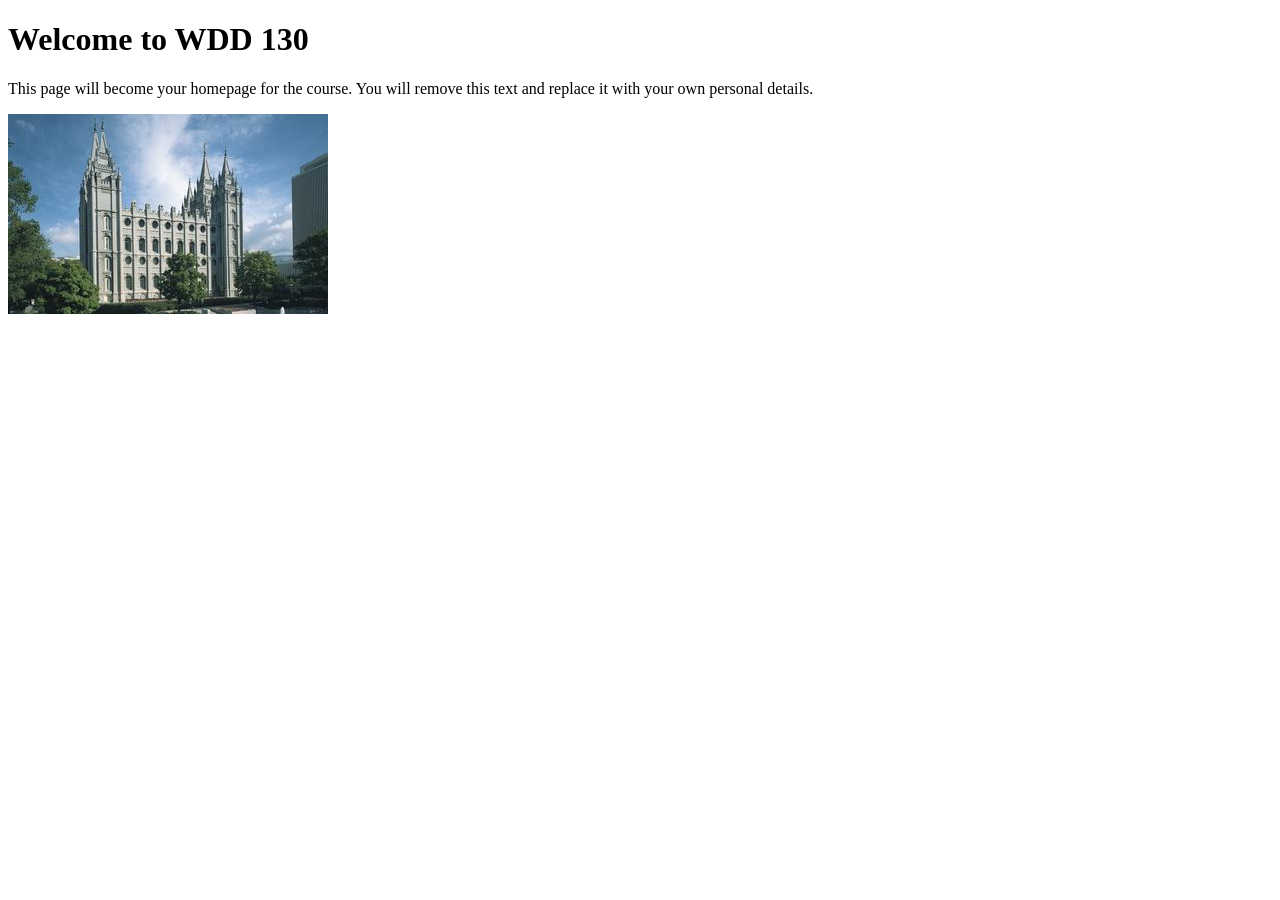
<file: wdd130-main/index.html>
<!DOCTYPE html>
<html lang="en">

<head>
    <meta charset="UTF-8">
    <meta name="viewport" content="width=device-width, initial-scale=1.0">
    <title>WDD 130 | Personal Homepage</title>
</head>

<body>
    <h1>Welcome to WDD 130</h1>
    <p>This page will become your homepage for the course. You will remove this text and replace it with your own personal details.</p>

    <img src="images/salt-lake-temple.jpg" alt="The Salt Lake Temple.">
</body>

</html>
</file>
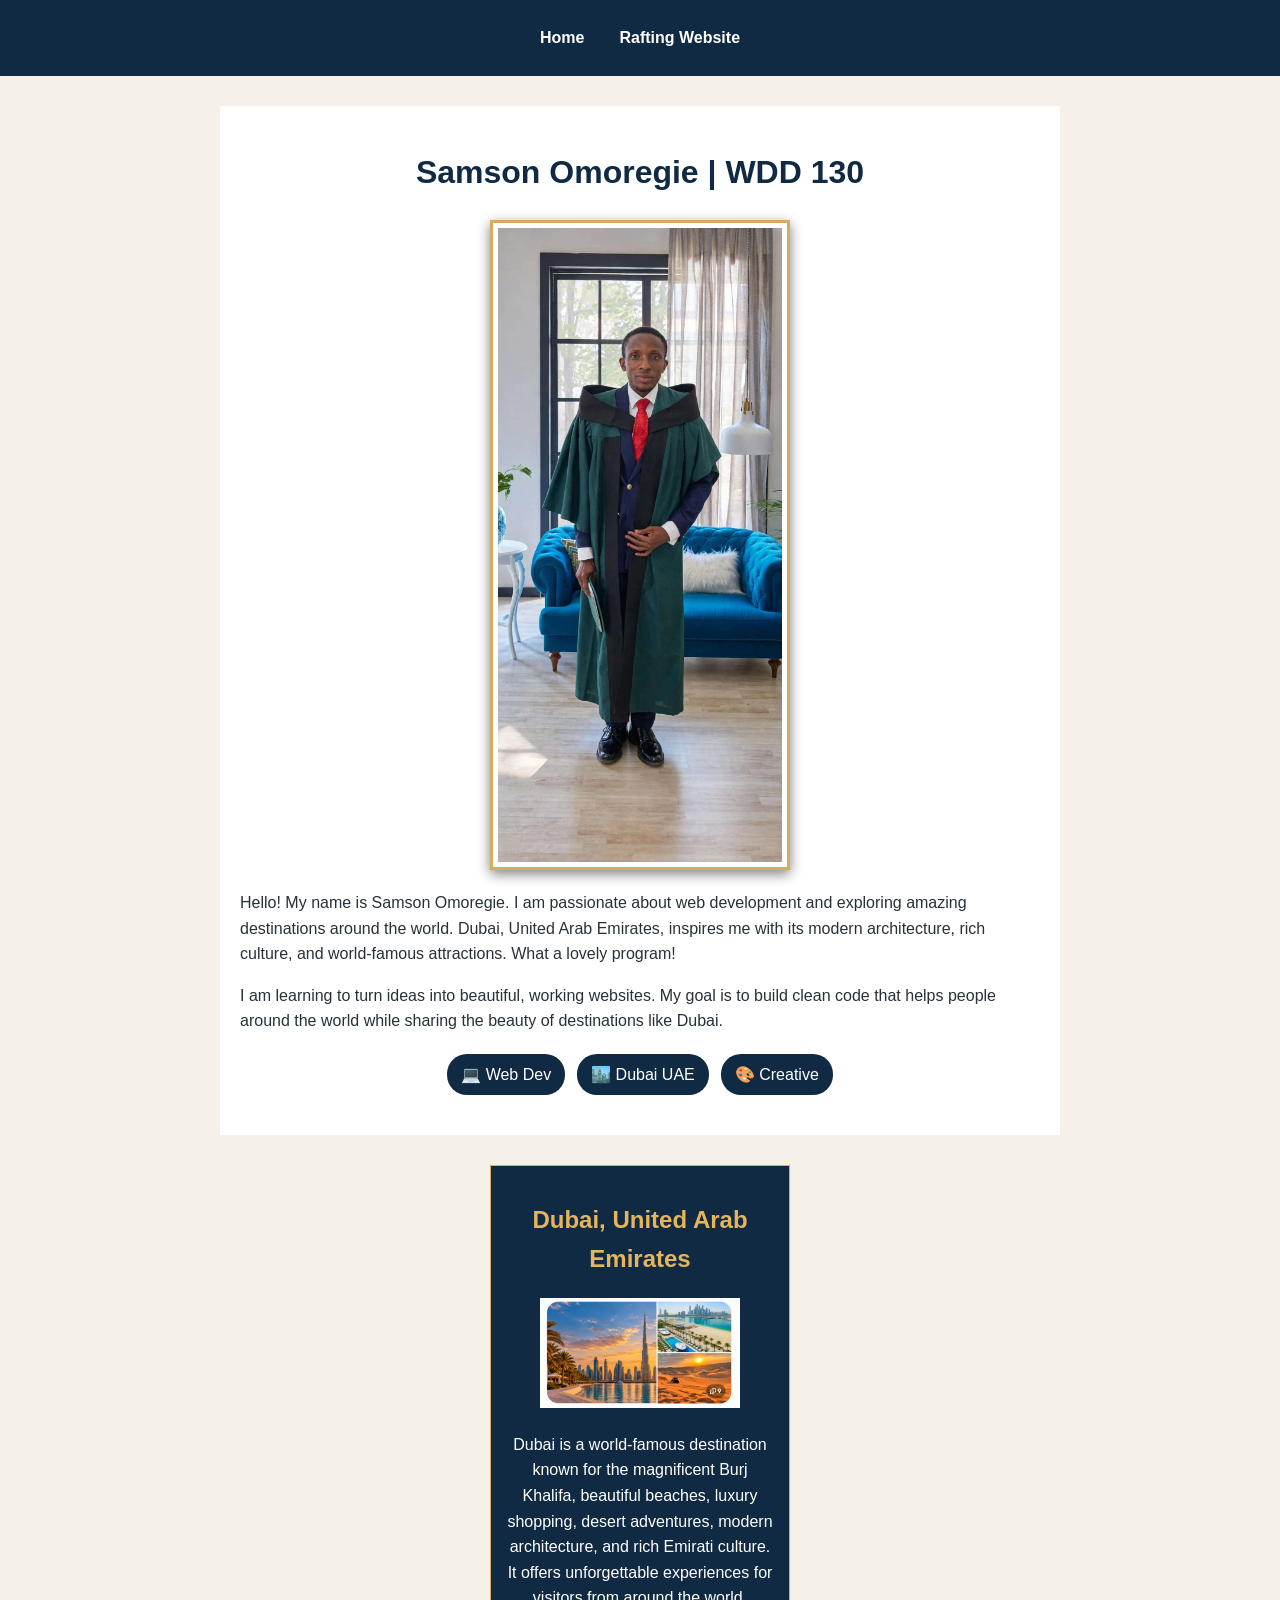
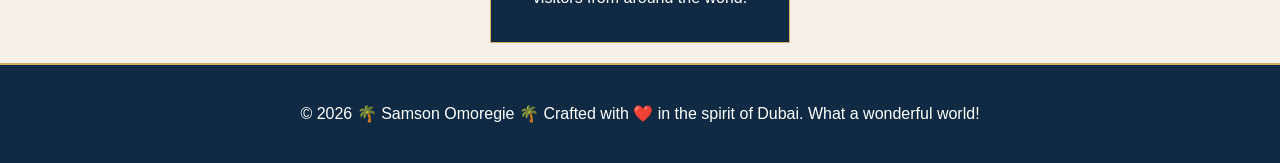
<file: wdd130-main/index1.html>
<!DOCTYPE html>
<html lang="en-US">
<head>
    <meta charset="utf-8">
    <meta name="viewport" content="width=device-width, initial-scale=1.0">
    <title>Samson Omoregie | WDD 130 - The Dubai Code Explorer</title>
    <meta name="description" content="Samson Omoregie's WDD 130 home page, exploring Dubai, United Arab Emirates, its beautiful attractions, rich culture, and modern lifestyle.">
    <meta name="author" content="Samson Omoregie">
    <link rel="stylesheet" href="styles/styles.css">
</head>

<body>
    <header>
         <nav>
            <a href="#">Home</a>
            <a href="wwr">Rafting Website</a>
         </nav>
    </header>

    <main>
        <h1>Samson Omoregie | WDD 130</h1>

        <img src="images/profile.jpg"
             alt="Hello, my name is Samson Omoregie"
             width="200">

        <p>Hello! My name is Samson Omoregie. I am passionate about web development and exploring amazing destinations around the world. Dubai, United Arab Emirates, inspires me with its modern architecture, rich culture, and world-famous attractions. What a lovely program!</p>

        <p>I am learning to turn ideas into beautiful, working websites. My goal is to build clean code that helps people around the world while sharing the beauty of destinations like Dubai.</p>

        <div class="tags">
            <span>💻 Web Dev</span>
            <span>🏙️ Dubai UAE</span>
            <span>🎨 Creative</span>
        </div>
    </main>

    <aside>
        <h2>Dubai, United Arab Emirates</h2>

        <img src="images/dubai.jpg"
             alt="Beautiful view of Dubai, United Arab Emirates">

        <p>Dubai is a world-famous destination known for the magnificent Burj Khalifa, beautiful beaches, luxury shopping, desert adventures, modern architecture, and rich Emirati culture. It offers unforgettable experiences for visitors from around the world.</p>
    </aside>

    <footer>
        <p>© 2026 🌴 Samson Omoregie 🌴 Crafted with ❤️ in the spirit of Dubai. What a wonderful world!</p>
    </footer>
</body>
</html>
</file>
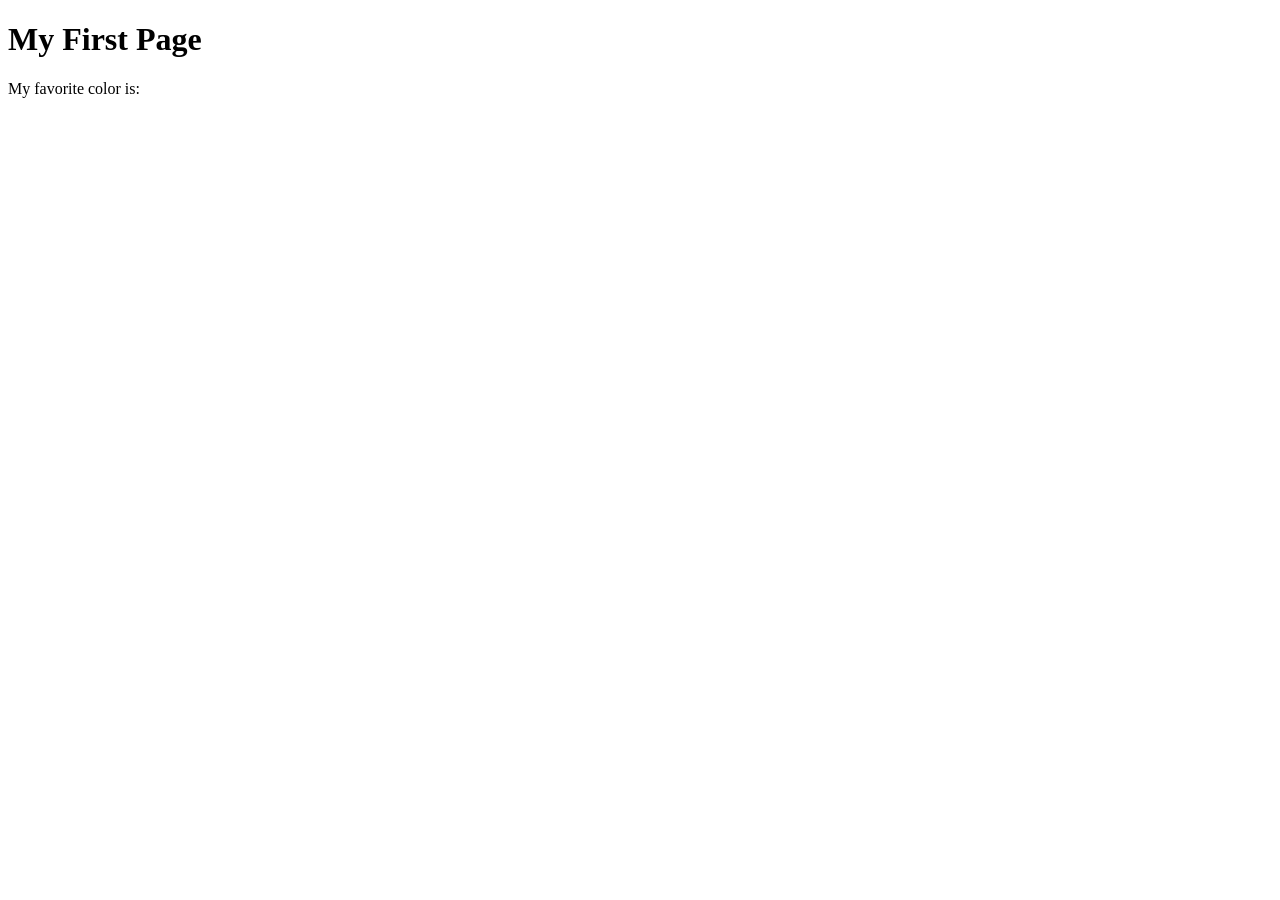
<file: wdd130-main/week01/first-page.html>
<!DOCTYPE html>
<html lang="en">

<head>
    <meta charset="UTF-8">
    <meta name="viewport" content="width=device-width, initial-scale=1.0">
    <title>My First Page</title>
</head>

<body>
    <h1>My First Page</h1>
    <p>My favorite color is: </p>
</body>

</html>
</file>
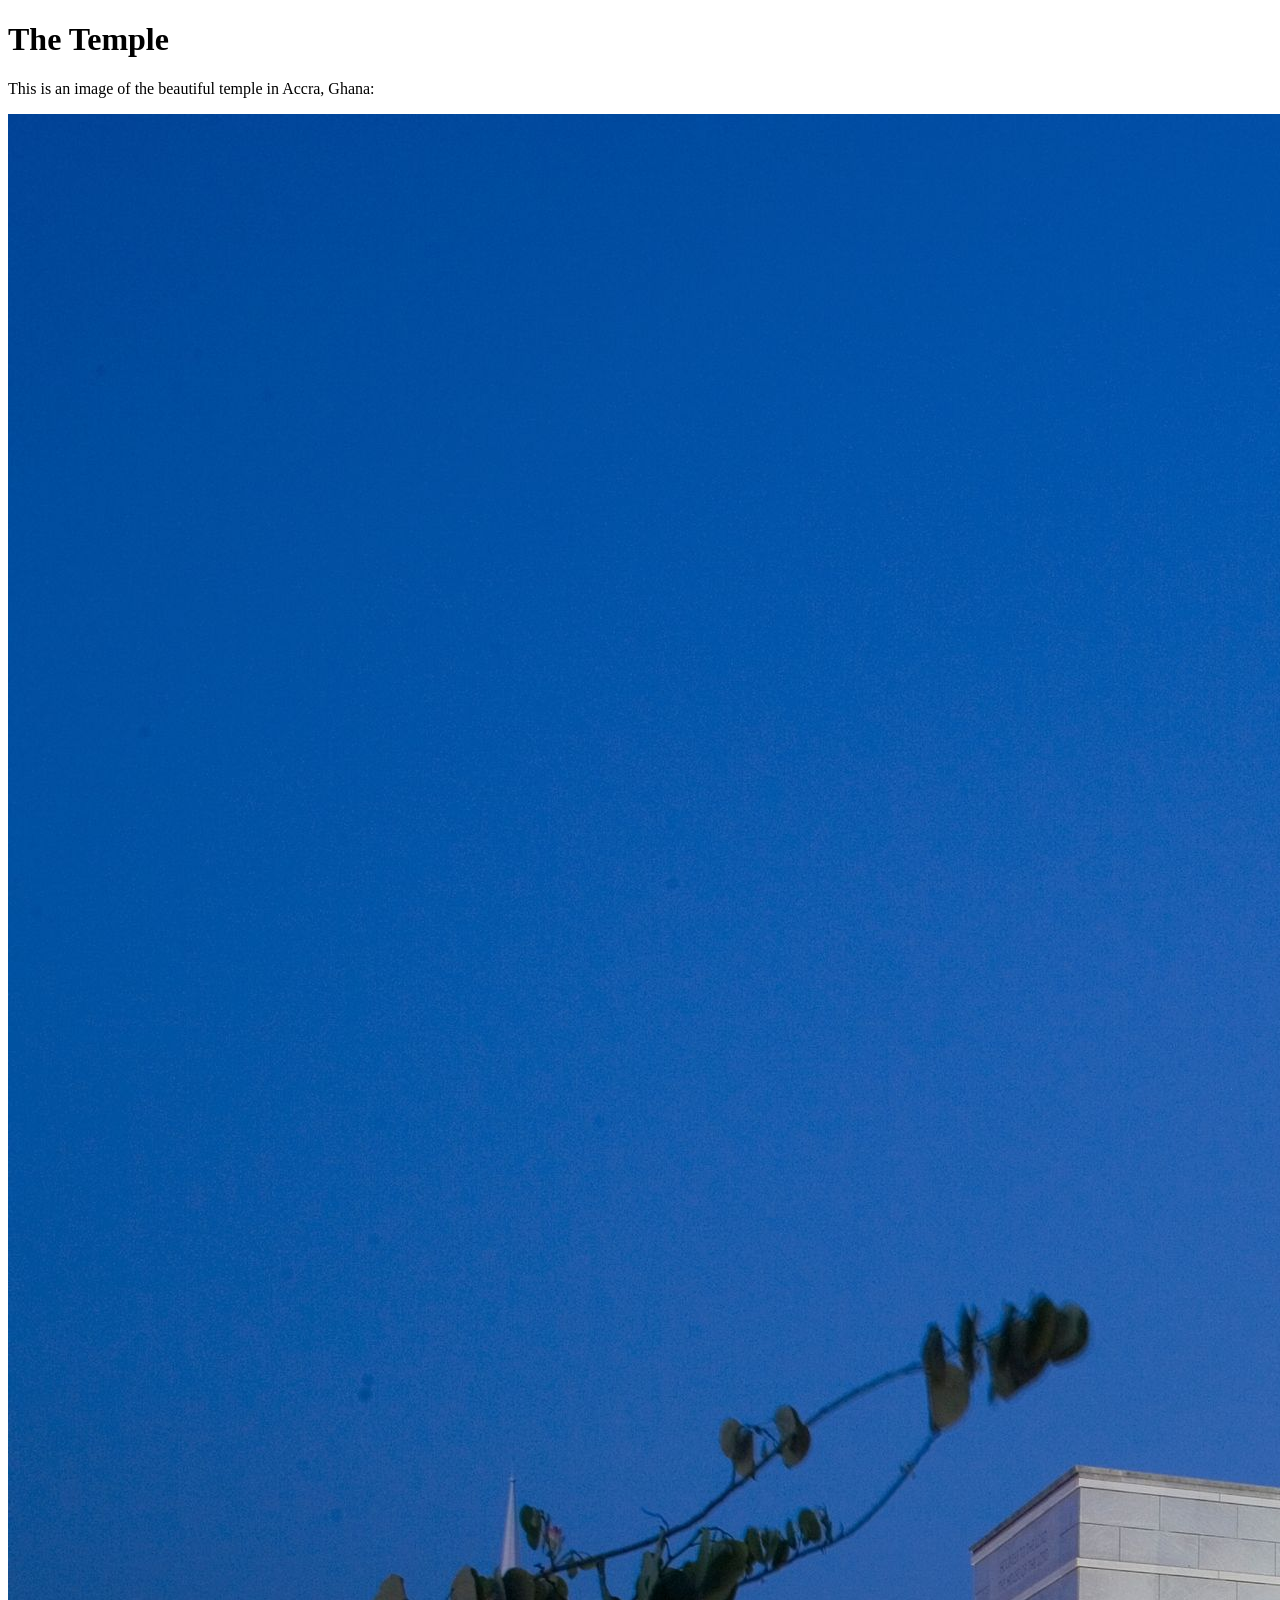
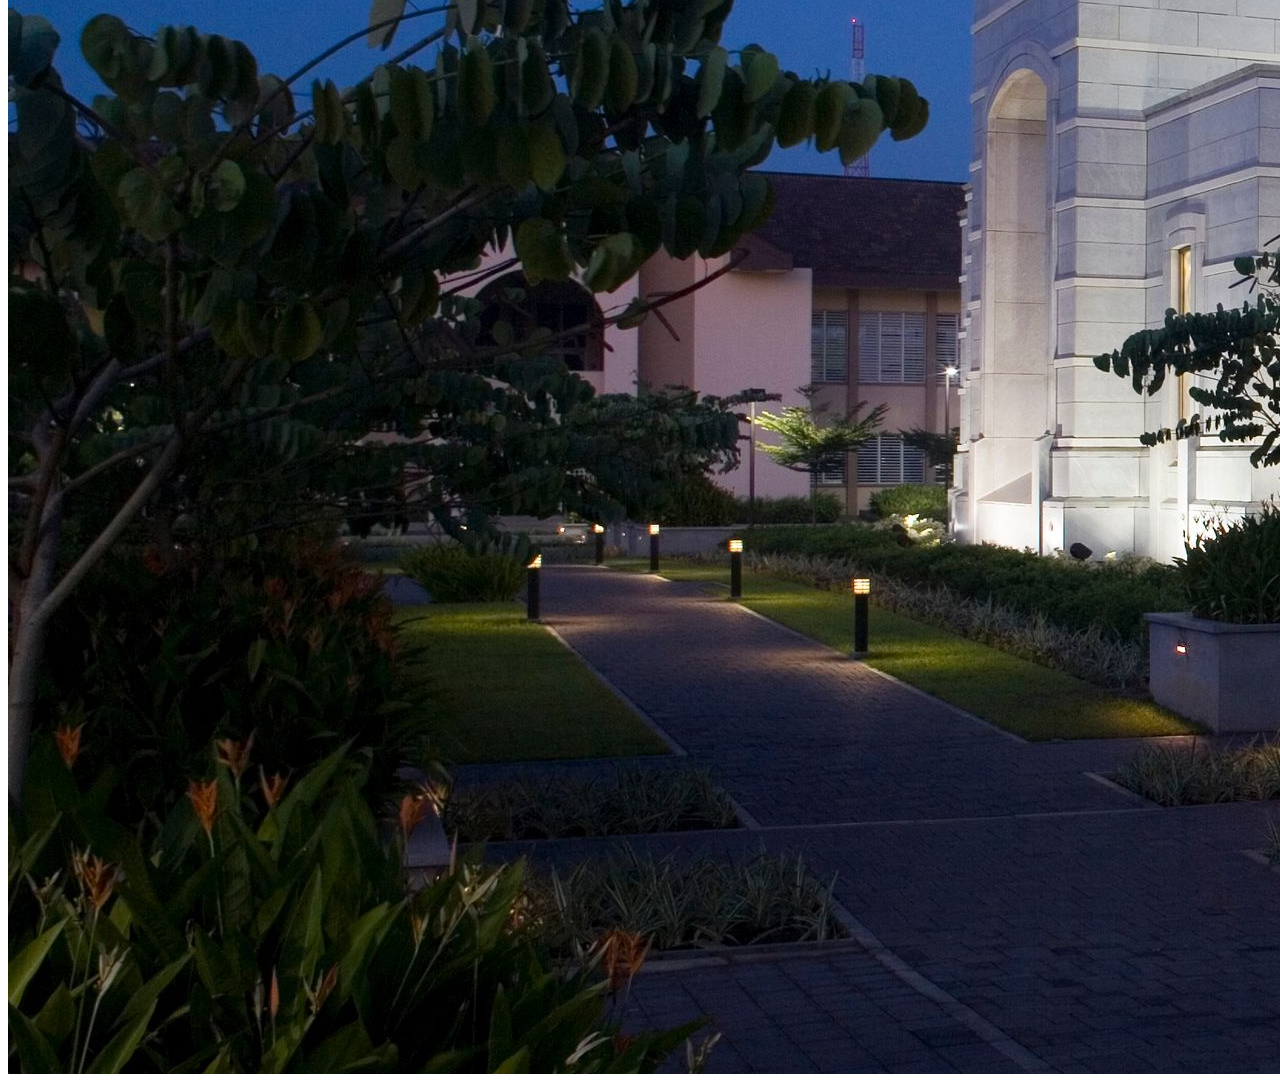
<file: wdd130-main/week01/images.html>
<!DOCTYPE html>
<html lang="en">

<head>
    <meta charset="UTF-8">
    <meta name="viewport" content="width=device-width, initial-scale=1.0">
    <title>Temple Image</title>
</head>

<body>
    <h1>The Temple</h1>
    <p>This is an image of the beautiful temple in Accra, Ghana:</p>
    <img src="images/temple-large.jpeg" alt="The Accra Ghana Temple">

</body>

</html>
</file>
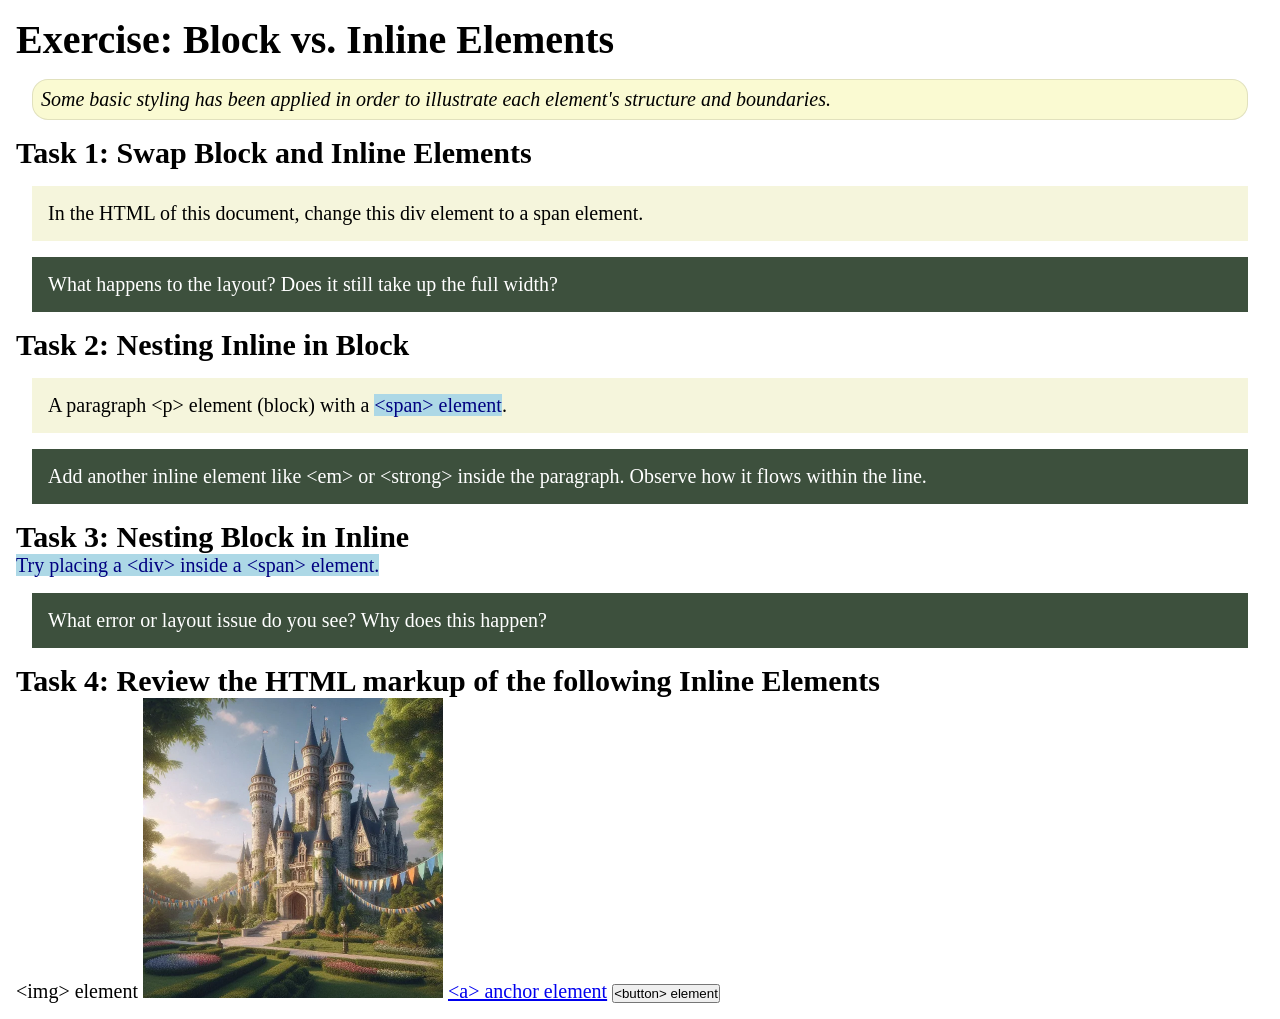
<file: wdd130-main/week02/block-vs-inline.html>
<!DOCTYPE html>
<html lang="en">

<head>
    <meta charset="UTF-8">
    <meta name="viewport" content="width=device-width, initial-scale=1.0">
    <title>Exercise: Block vs. Inline Elements</title>
    <link rel="stylesheet" href="styles/block-vs-inline.css">
</head>

<body>
    <main>
        <h1>Exercise: Block vs. Inline Elements</h1>
        <p class="note">Some basic styling has been applied in order to illustrate each element's structure and boundaries.</p>

        <h2>Task 1: Swap Block and Inline Elements</h2>
        <div>In the HTML of this document, change this div element to a span element.</div>

        <p class="question">What happens to the layout? Does it still take up the full width?</p>

        <h2>Task 2: Nesting Inline in Block</h2>
        <p>A paragraph &lt;p&gt; element (block) with a <span>&lt;span&gt; element</span>.</p>
        <p class="question">Add another inline element like &lt;em&gt; or &lt;strong&gt; inside the paragraph. Observe how it flows within the line.</p>

        <h2>Task 3: Nesting Block in Inline</h2>
        <span>Try placing a &lt;div&gt; inside a &lt;span&gt; element.</span>
        <p class="question">What error or layout issue do you see? Why does this happen?</p>

        <h2>Task 4: Review the HTML markup of the following Inline Elements</h2>
        &lt;img&gt; element
        <img src="images/castle.webp" alt="placeholder image (images are inline)" width="300" height="300">
        <a href="https://churchofjesuschrist.org">&lt;a&gt; anchor element</a>
        <button type="button">&lt;button&gt; element</button>
    </main>
</body>

</html>
</file>
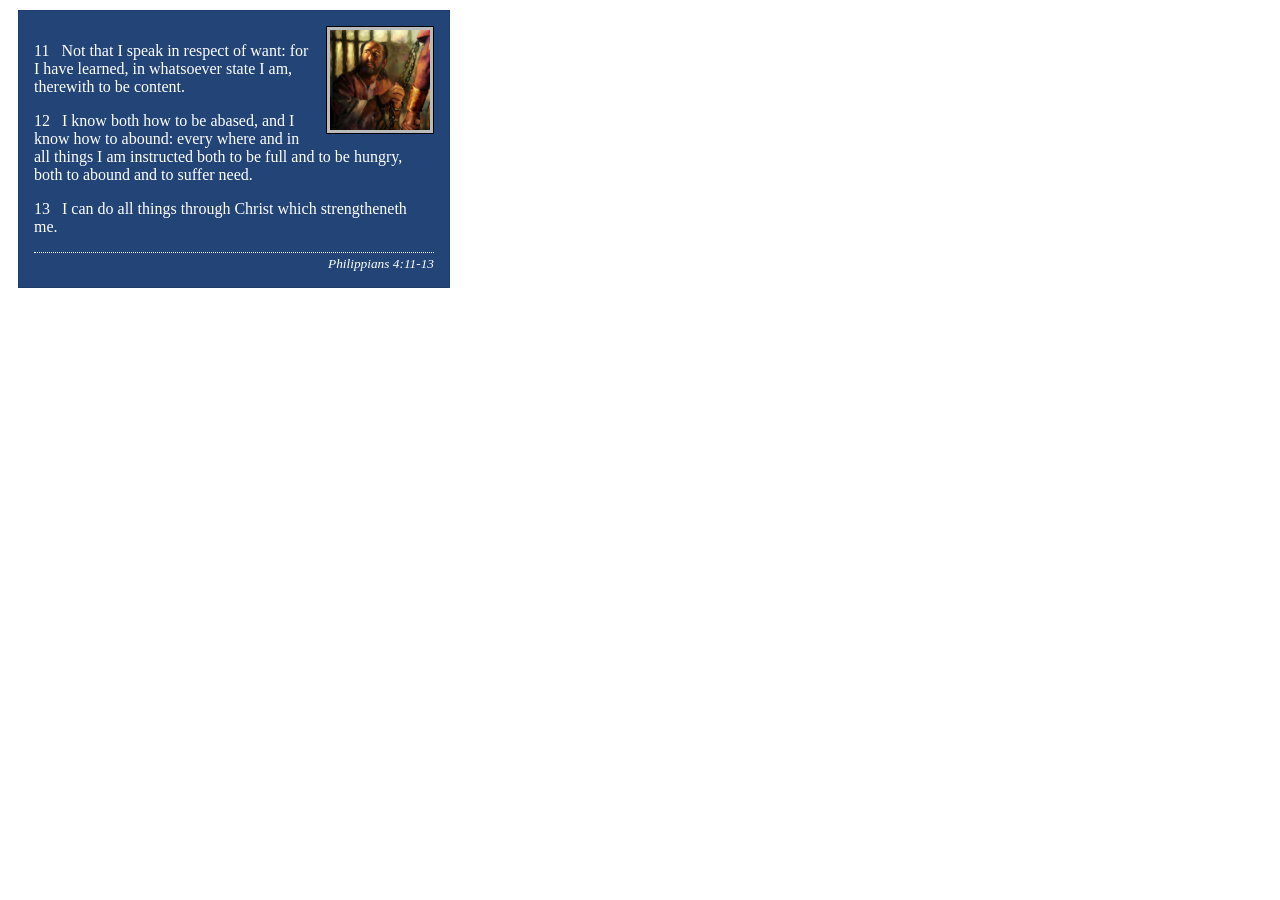
<file: wdd130-main/week02/box-model-solution.html>
<!DOCTYPE html>
<html lang="en">

<head>
    <meta charset="UTF-8">
    <meta name="viewport" content="width=device-width, initial-scale=1.0">
    <title>Box Model Activity</title>
    <link rel="stylesheet" href="styles/box-model-solution.css">
</head>

<body>
    <main>
        <div class="callout">
            <img src="images/apostle-paul-imprisoned.webp" alt="Paul the Apostle - Imprisoned in Rome" width="200" height="200">
            <blockquote>
                <p>11 &nbsp; Not that I speak in respect of want: for I have learned, in whatsoever state I am, therewith to be content.</p>
                <p>12 &nbsp; I know both how to be abased, and I know how to abound: every where and in all things I am instructed both to be full and to be hungry, both to abound and to suffer need.</p>
                <p>13 &nbsp; I can do all things through Christ which strengtheneth me.</p>
            </blockquote>
            <cite>Philippians 4:11-13</cite>
        </div>
    </main>
</body>

</html>
</file>
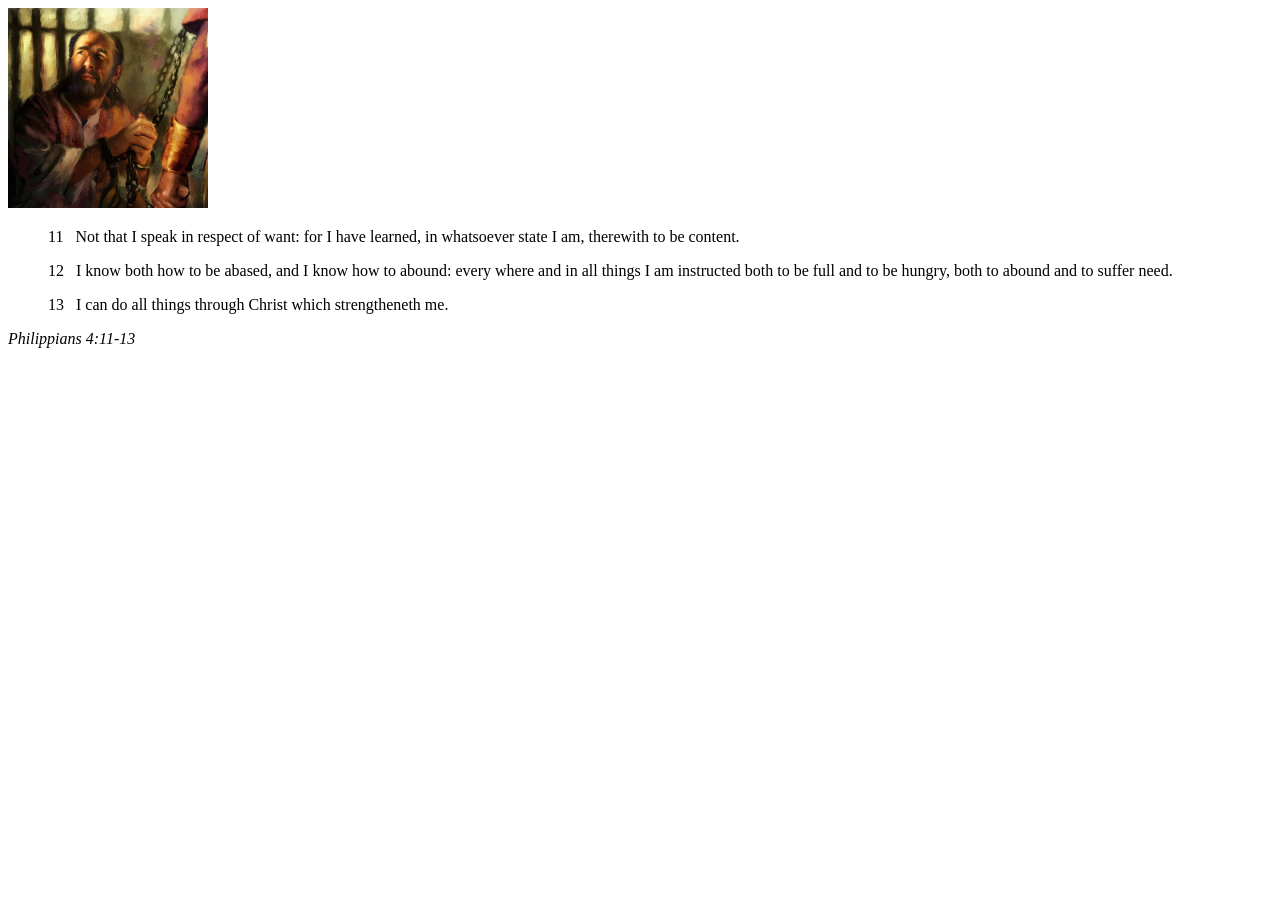
<file: wdd130-main/week02/box-model.html>
<!DOCTYPE html>
<html lang="en">

<head>
    <meta charset="UTF-8">
    <meta name="viewport" content="width=device-width, initial-scale=1.0">
    <title>Box Model Activity</title>
</head>

<body>
    <main>
        <div class="callout">
            <img src="images/apostle-paul-imprisoned.webp" alt="Paul the Apostle - Imprisoned in Rome" width="200" height="200">
            <blockquote>
                <p>11 &nbsp; Not that I speak in respect of want: for I have learned, in whatsoever state I am, therewith to be content.</p>
                <p>12 &nbsp; I know both how to be abased, and I know how to abound: every where and in all things I am instructed both to be full and to be hungry, both to abound and to suffer need.</p>
                <p>13 &nbsp; I can do all things through Christ which strengtheneth me.</p>
            </blockquote>
            <cite>Philippians 4:11-13</cite>
        </div>
    </main>
</body>

</html>
</file>
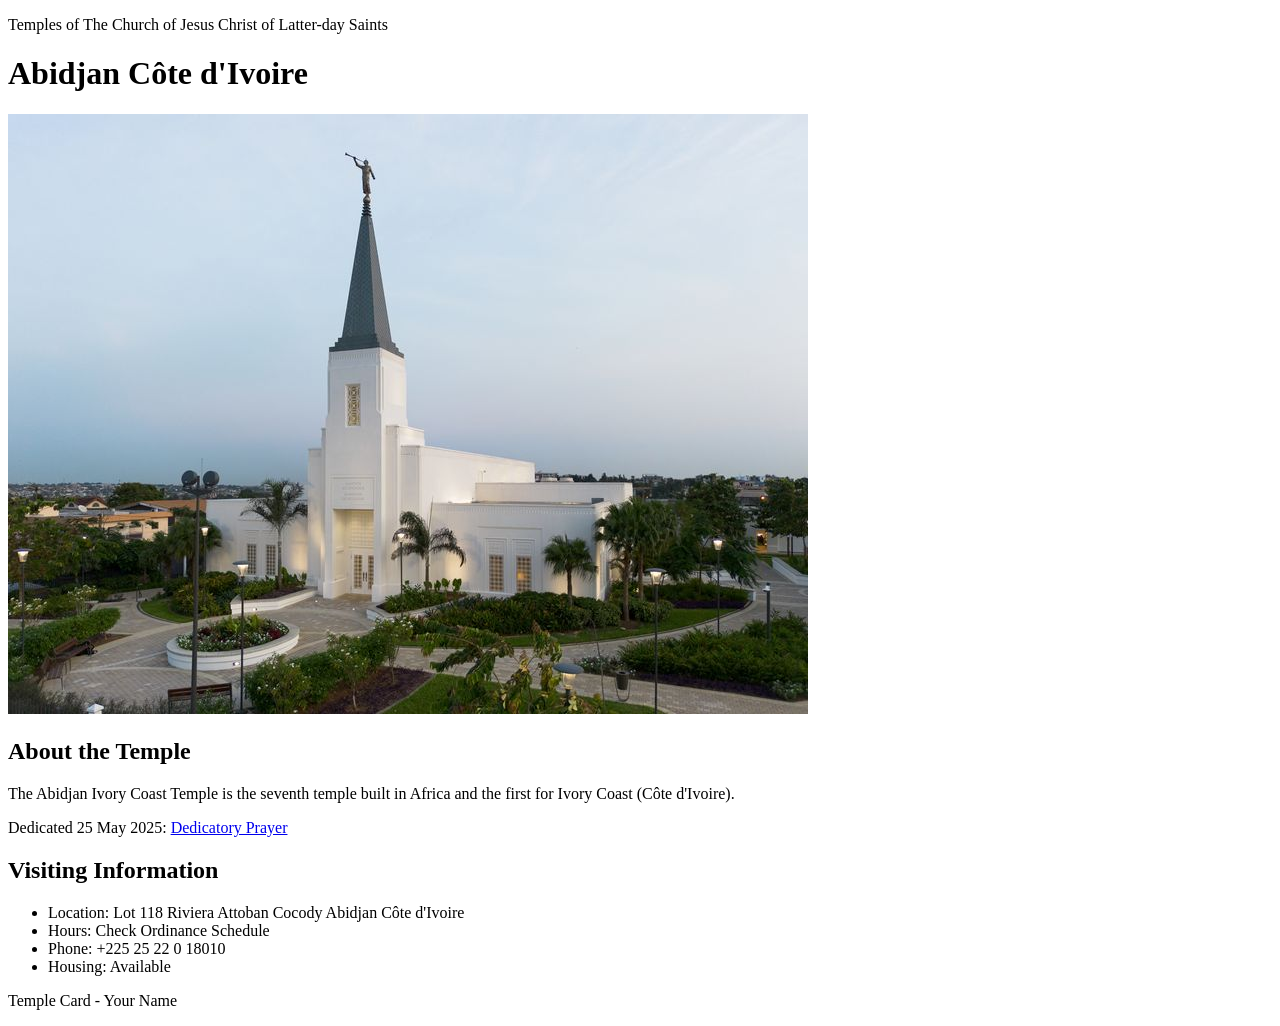
<file: wdd130-main/week02/temple.html>
<!DOCTYPE html>
<html lang="en">

<head>
    <meta charset="UTF-8">
    <meta name="viewport" content="width=device-width, initial-scale=1.0">
    <title>Temple Card - Abidjan Côte d'Ivoire</title>
</head>

<body>
    <header>
        <p>Temples of The Church of Jesus Christ of Latter-day Saints</p>
    </header>
    <main>
        <h1>Abidjan Côte d'Ivoire</h1>
        <picture>
            <img src="images/abidjan-ivory-coast.jpeg" alt="Abidjan Côte d'Ivoire Temple">
        </picture>
        <section>
            <h2>About the Temple</h2>
            <p>The Abidjan Ivory Coast Temple is the seventh temple built in Africa and the first for Ivory Coast (Côte d'Ivoire).</p>
            <p>Dedicated 25 May 2025: <a href="https://www.churchofjesuschrist.org/temples/dedicatory-prayer/abidjan-ivory-coast-temple/2025-05-25?lang=eng" target="_blank" rel="noopener noreferrer">Dedicatory Prayer</a></p>
        </section>
        <section>
            <h2>Visiting Information</h2>
            <ul>
                <li>Location: Lot 118 Riviera Attoban Cocody Abidjan Côte d'Ivoire</li>
                <li>Hours: Check Ordinance Schedule</li>
                <li>Phone: +225 25 22 0 18010</li>
                <li>Housing: Available</li>
            </ul>
        </section>
    </main>
    <footer>
        <p>Temple Card - Your Name</p>
    </footer>
</body>

</html>
</file>
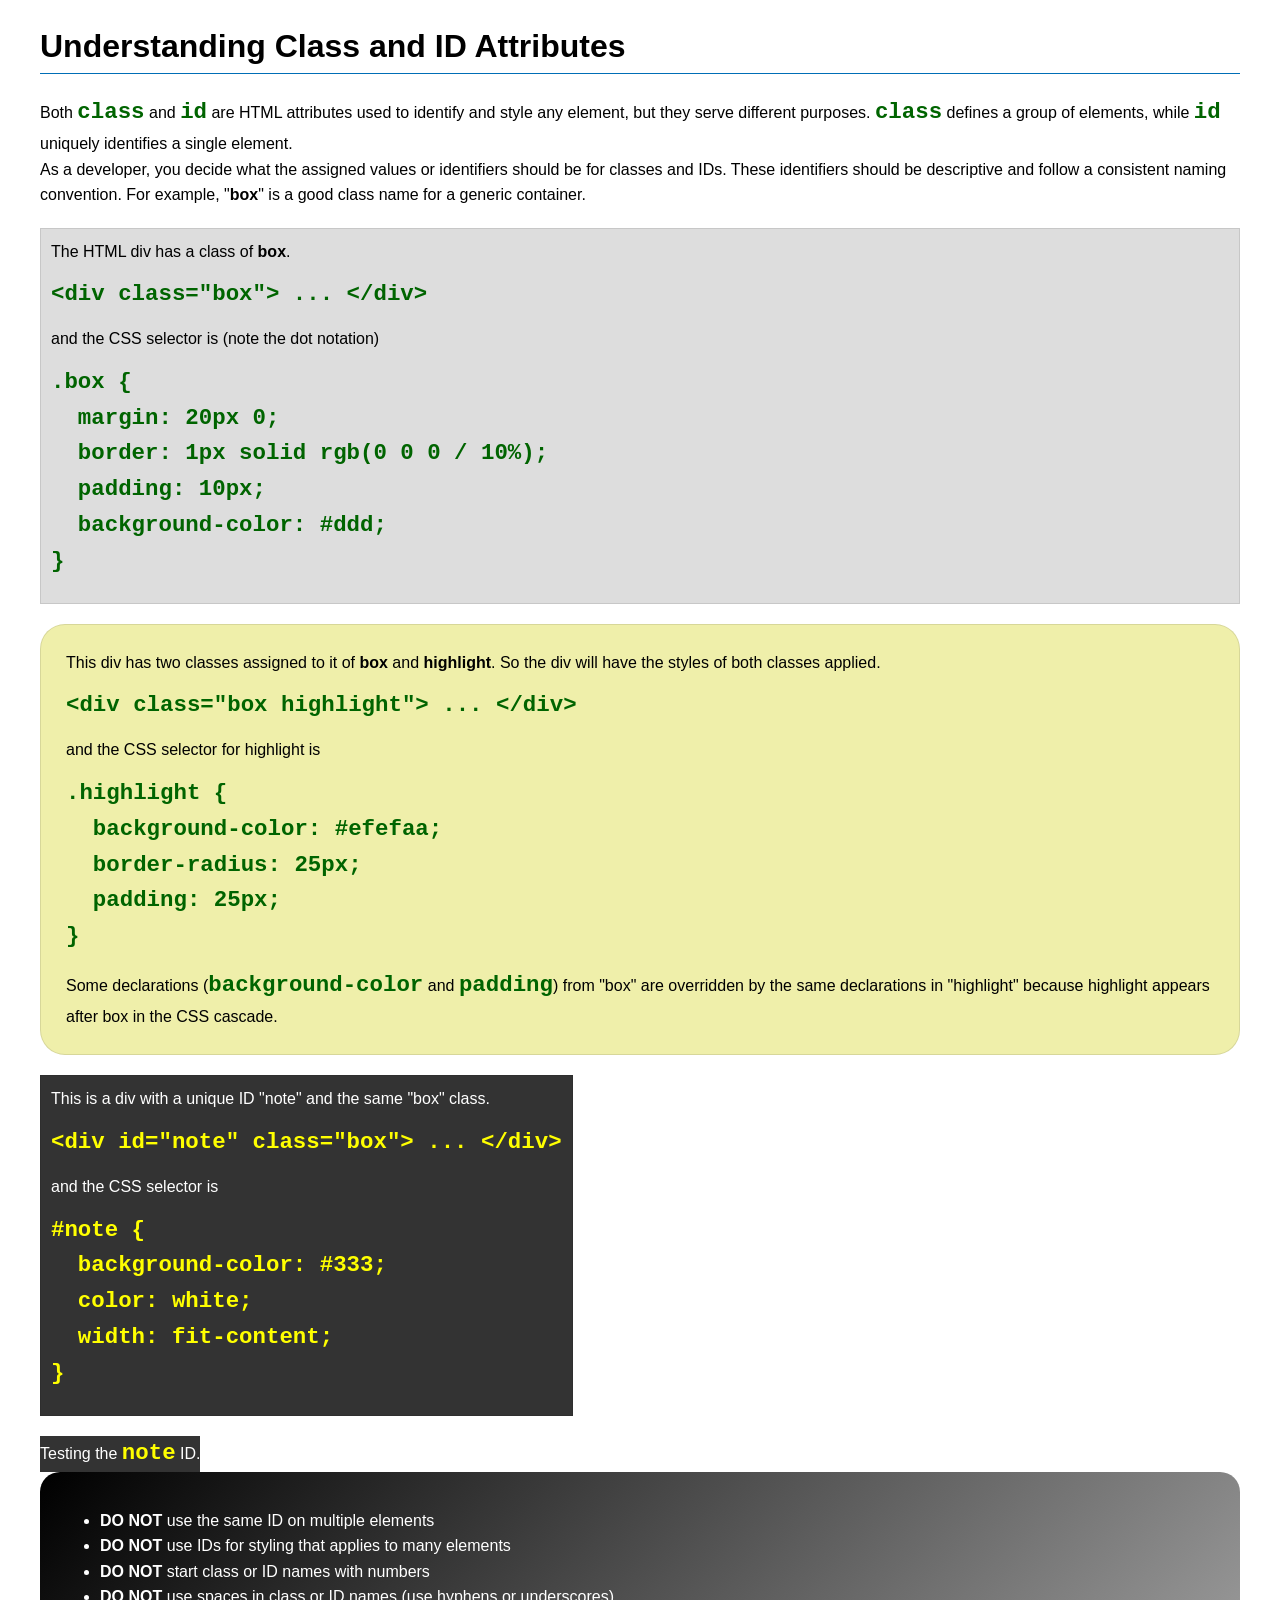
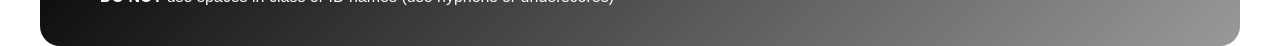
<file: wdd130-main/week03/class-and-id.html>
<!DOCTYPE html>
<html lang="en">

<head>
    <meta charset="UTF-8">
    <meta name="viewport" content="width=device-width, initial-scale=1.0">
    <title>Class vs ID Attributes</title>
    <link rel="stylesheet" href="styles/class-and-id.css">
</head>

<body>
    <h1>Understanding Class and ID Attributes</h1>
    <p>Both <code>class</code> and <code>id</code> are HTML attributes used to identify and style any element, but they serve different purposes. <code>class</code> defines a group of elements, while <code>id</code> uniquely identifies a single element.</p>
    <p>As a developer, you decide what the assigned values or identifiers should be for classes and IDs. These identifiers should be descriptive and follow a consistent naming convention. For example, "<strong>box</strong>" is a good class name for a generic container.</p>
    <div class="box">
        <p>The HTML div has a class of <strong>box</strong>.</p>
        <pre><code class="html">&lt;div class="box"&gt; ... &lt;/div&gt;</code></pre>
        and the CSS selector is (note the dot notation)
        <pre><code class="css">.box {
  margin: 20px 0;
  border: 1px solid rgb(0 0 0 / 10%);
  padding: 10px;
  background-color: #ddd; 
}</code></pre>
    </div>

    <div class="box highlight">
        <p>This div has two classes assigned to it of <strong>box</strong> and <strong>highlight</strong>. So the div will have the styles of both classes applied.</p>
        <pre><code class="html">&lt;div class="box highlight"&gt; ... &lt;/div&gt;</code></pre>
        and the CSS selector for highlight is
        <pre><code class="css">.highlight {
  background-color: #efefaa;
  border-radius: 25px;
  padding: 25px;
}</code></pre>
        <p>Some declarations (<code>background-color</code> and <code>padding</code>) from "box" are overridden by the same declarations in "highlight" because highlight appears after box in the CSS cascade.</p>
    </div>

    <div id="note" class="box">
        <p>This is a div with a unique ID "note" and the same "box" class.</p>
        <pre><code class="html">&lt;div id="note" class="box"&gt; ... &lt;/div&gt;</code></pre>
        and the CSS selector is
        <pre><code class="css">#note {
  background-color: #333;
  color: white;
  width: fit-content;
}</code></pre>
    </div>

    <div id="note">
        <p>Testing the <code>note</code> ID.</p>
    </div>

    <section id="best-practice">
        <ul>
            <li><strong>DO NOT</strong> use the same ID on multiple elements</li>
            <li><strong>DO NOT</strong> use IDs for styling that applies to many elements</li>
            <li><strong>DO NOT</strong> start class or ID names with numbers</li>
            <li><strong>DO NOT</strong> use spaces in class or ID names (use hyphens or underscores)</li>
        </ul>
    </section>

</body>

</html>
</file>
<file: wdd130-main/styles/styles.css>
/* Dubai-inspired WDD 130 Homepage Styles */

* {
    box-sizing: border-box;
}

body {
    font-family: Arial, sans-serif;
    margin: 0;
    background-color: #f5f1e8;
    color: #263238;
    line-height: 1.6;
}

header {
    background-color: #102a43;
}

nav {
    background-color: #102a43;
    padding: 15px;
    display: flex;
    justify-content: center;
    gap: 15px;
    flex-wrap: wrap;
}

nav a {
    color: white;
    padding: 10px;
    display: block;
    text-decoration: none;
    font-weight: bold;
}

nav a:hover {
    color: #e5b45b;
}

main {
    max-width: 840px;
    margin: 30px auto;
    padding: 20px;
    background-color: white;
}

h1 {
    color: #102a43;
    text-align: center;
}

h2 {
    color: #b88636;
}

main img {
    width: 300px;
    max-width: 100%;
    height: auto;
    display: block;
    margin: 20px auto;
    border: 3px solid #d6ad60;
    padding: 5px;
    box-shadow: 0 4px 12px gray;
}

.tags {
    display: flex;
    justify-content: center;
    gap: 12px;
    flex-wrap: wrap;
    margin: 20px 0;
}

.tags span {
    background-color: #102a43;
    color: white;
    padding: 8px 14px;
    border-radius: 20px;
}

aside {
    width: 300px;
    max-width: calc(100% - 30px);
    margin: 20px auto;
    border: 1px solid #d6ad60;
    padding: 15px;
    background-color: #102a43;
    color: white;
    text-align: center;
}

aside h2 {
    color: #e5b45b;
}

aside img {
    width: 200px;
    height: auto;
    max-width: 100%;
}

p {
    padding: 0;
}

footer {
    margin-top: 20px;
    border-top: 2px solid #d6ad60;
    background-color: #102a43;
    color: white;
    text-align: center;
    padding: 20px;
}

@media screen and (max-width: 600px) {
    main {
        margin: 15px;
    }
}
</file>
<file: wdd130-main/week02/styles/block-vs-inline.css>
* {
    margin: 0;
    padding: 0;
}

body {
    font-size: 20px;
    margin: 1rem;
}

p,
div {
    background-color: beige;
    margin: 1rem;
    padding: 1rem;
}

span {
    color: navy;
    background-color: lightblue;
}

code {
    margin: 0;
    padding: 0;
    color: green;
    font-size: 1.2rem;
}

.note {
    font-style: italic;
    background-color: lightgoldenrodyellow;
    border-radius: 1rem;
    border: 1px solid rgb(0 0 0 / 10%);
    margin: 1rem;
    padding: .5rem;
}

.question {
    background-color: #3d503d;
    color: #fff;
}
</file>
<file: wdd130-main/week02/styles/box-model-solution.css>
.callout {
    max-width: 400px;
    margin: 10px;
    border: 1px solid rgb(0 0 0 / 10%);
    padding: 15px;
    background-color: #247;
    color: #fff;
}

.callout img {
    float: right;
    margin: 0 0 10px 15px;
    border: 1px solid #000;
    padding: 3px;
    background-color: #bbb;
    width: 100px;
    height: auto;
}

blockquote {
    margin: 0;
}

cite {
    display: block;
    border-top: 1px dotted #fff;
    padding-top: 3px;
    text-align: right;
    font-size: smaller;
}
</file>
<file: wdd130-main/week03/styles/class-and-id.css>
body {
    font-family: Arial, sans-serif;
    line-height: 1.6;
    margin: 0;
    padding: 0 40px;
}

h1 {
    border-bottom: 1px solid rgb(0 110 182);
    padding-bottom: 0;
}

p {
    margin: 0;
}

code {
    color: darkgreen;
    font-weight: 700;
    font-size: 1.4rem;
}

/* Class examples - can be reused */
.box {
    margin: 20px 0;
    border: 1px solid rgb(0 0 0 / 10%);
    padding: 10px;
    background-color: #ddd;
    /* this is shorthand for #dddddd */
}

.highlight {
    background-color: #efefaa;
    border-radius: 25px;
    padding: 25px;
}

/* ID examples - should be unique */

#note {
    background-color: #333;
    color: white;
    width: fit-content;
}

#note code {
    color: yellow;
}

#best-practice {
    background: linear-gradient(135deg, #000 0%, #999 100%);
    color: white;
    border-radius: 20px;
    padding: 20px;
}
</file>
